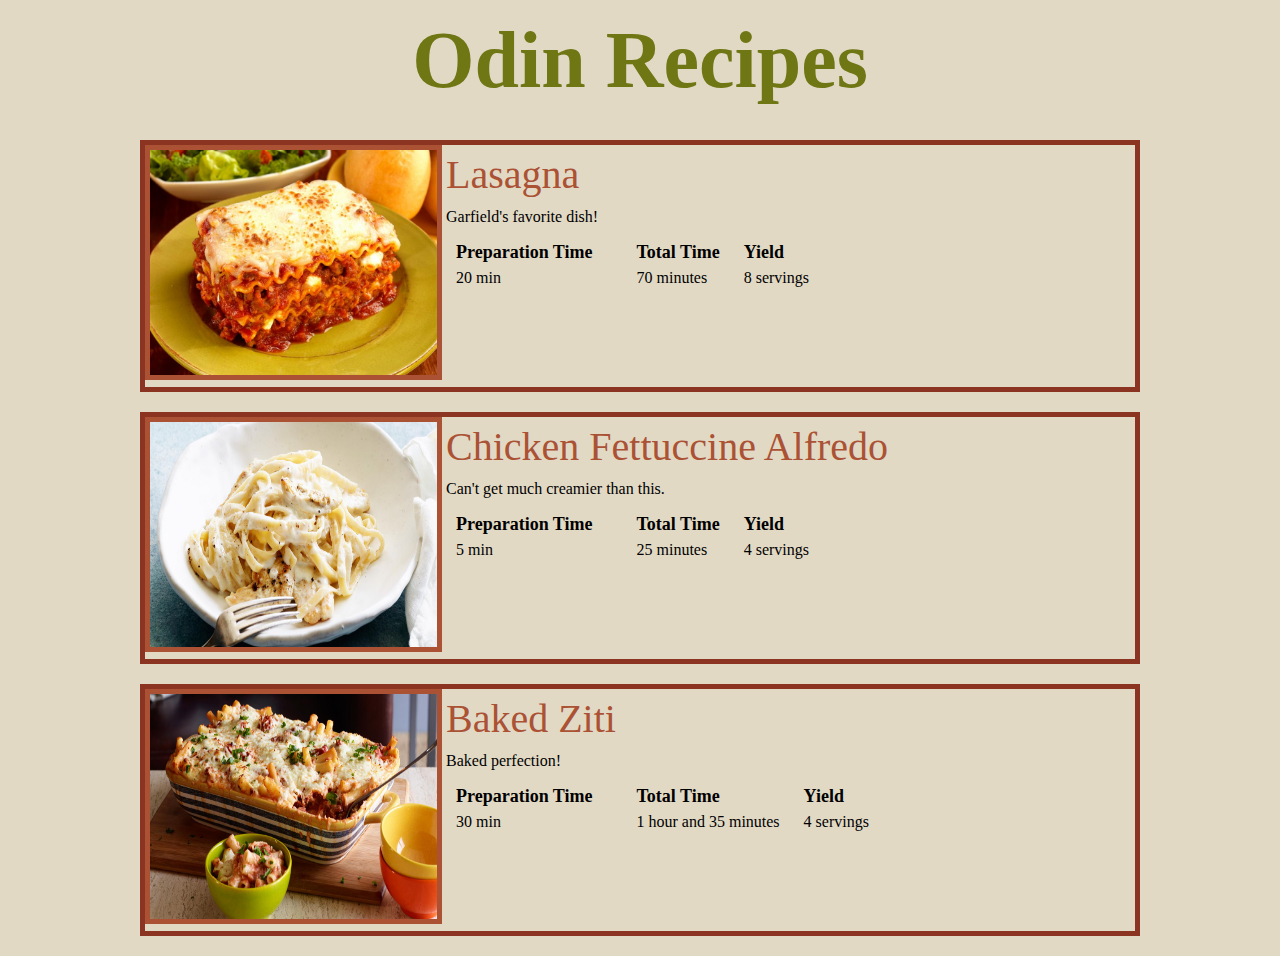
<file: index.html>
<!DOCTYPE html>
<html lang="en">
    <head>
        <meta charset="utf-8">
        <title>Odin Recipes</title>
        <link rel="stylesheet" href="styles.css">
    </head>
    <body>
        <h1>Odin Recipes</h1>
        <div class="recipe-card">
            <img class="recipe-image" src="./images/lasagna.jpeg" alt="lasagna">
            <div class="recipe-content">
                <a class="recipe-link" href="./recipes/lasagna.html">Lasagna</a>
                <p>Garfield's favorite dish!</p>
                <section class="recipe-info">
                    <ul>
                        <li>
                            <h2>Preparation Time</h2>
                            <p>20 min</p>
                        </li>
                        <li>
                        <li>
                            <h2>Total Time</h2>
                            <p>70 minutes</p>
                        </li>
                        <li>
                            <h2>Yield</h2>
                            <p>8 servings</p>
                        </li>
                    </ul>
                </section>
            </div>
        </div>
        <div class="recipe-card">
            <img class="recipe-image" src="./images/fettucinealfredo.jpeg" alt="chicken fettucine alfredo">
            <div class="recipe-content">
                <a class="recipe-link" href="./recipes/fettuccinealfredo.html">Chicken Fettuccine Alfredo</a>
                <p>Can't get much creamier than this.</p>
                <section class="recipe-info">
                    <ul>
                        <li>
                            <h2>Preparation Time</h2>
                            <p>5 min</p>
                        </li>
                        <li>
                        <li>
                            <h2>Total Time</h2>
                            <p>25 minutes</p>
                        </li>
                        <li>
                            <h2>Yield</h2>
                            <p>4 servings</p>
                        </li>
                    </ul>
                </section>
            </div>
        </div>
        <div class="recipe-card">
            <img class="recipe-image" src="./images/bakedziti.jpeg" alt="baked ziti">
            <div class="recipe-content">
                <a class="recipe-link" href="./recipes/bakedziti.html">Baked Ziti</a>
                <p>Baked perfection!</p>
                <section class="recipe-info">
                    <ul>
                        <li>
                            <h2>Preparation Time</h2>
                            <p>30 min</p>
                        </li>
                        <li>
                        <li>
                            <h2>Total Time</h2>
                            <p>1 hour and 35 minutes</p>
                        </li>
                        <li>
                            <h2>Yield</h2>
                            <p>4 servings</p>
                        </li>
                    </ul>
                </section>
            </div>
        </div>
    </body>
</html>
</file>
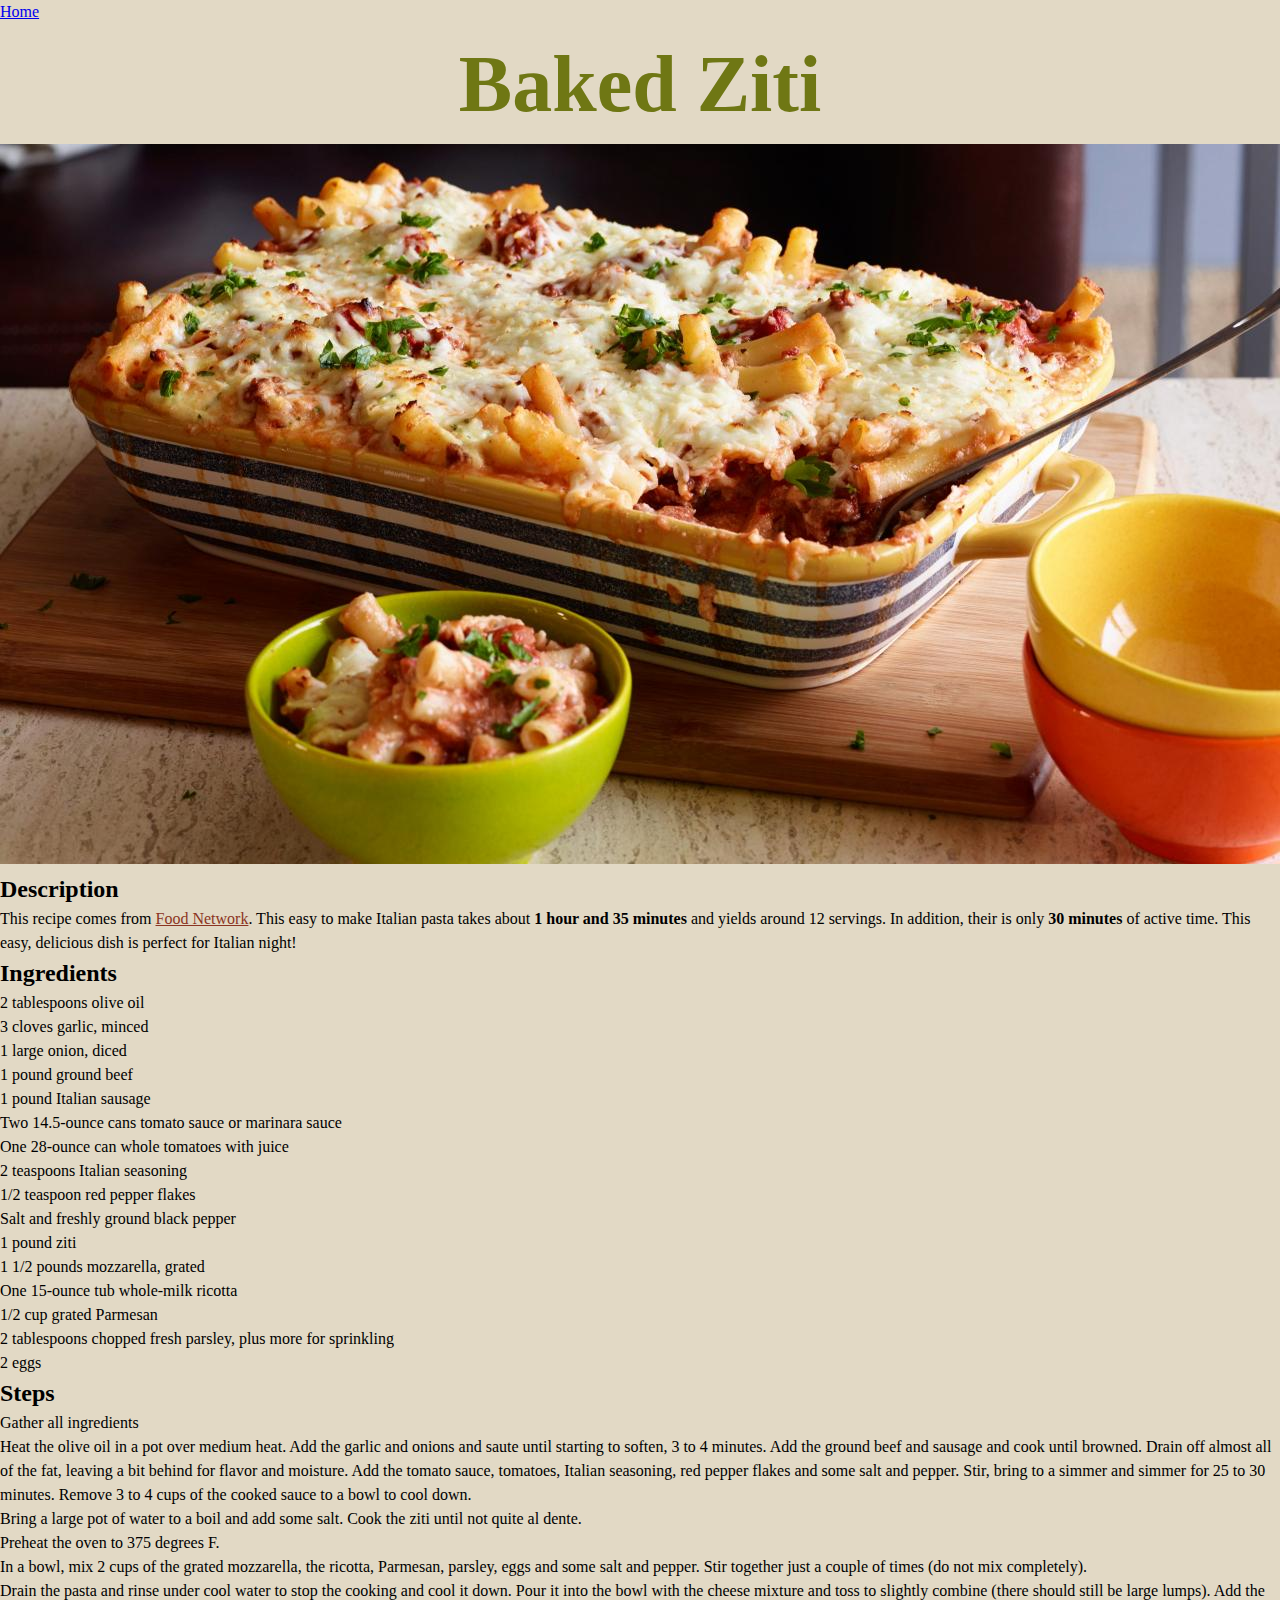
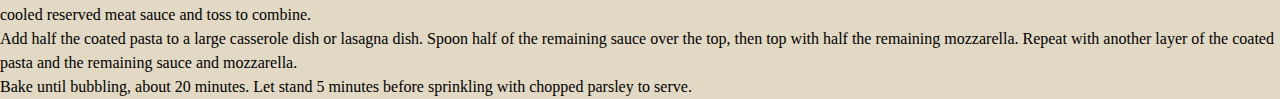
<file: recipes/bakedziti.html>
<!DOCTYPE html>
<html lang="en">
    <head>
        <meta charset="UTF-8">
        <title>Baked Ziti</title>
        <link rel="stylesheet" href="../styles.css">
    </head>
    <body>
        <a href="../index.html">Home</a>
        <h1>Baked Ziti</h1>
        <img src="../images/bakedziti.jpeg" alt="baked ziti">
        <h2>Description</h2>
        <p>This recipe comes from <a class="website" href="https://www.foodnetwork.com/recipes/ree-drummond/baked-ziti-2312399">Food Network</a>. 
            This easy to make Italian pasta takes about <strong>1 hour and 35 minutes</strong> and yields around 12 servings. 
            In addition, their is only <strong>30 minutes</strong> of active time. This easy, delicious dish is perfect for Italian night!</p>
         <h2>Ingredients</h2>
         <ul>
            <li>2 tablespoons olive oil</li>
            <li>3 cloves garlic, minced </li>
            <li>1 large onion, diced</li>
            <li>1 pound ground beef</li>
            <li>1 pound Italian sausage</li>
            <li>Two 14.5-ounce cans tomato sauce or marinara sauce</li>
            <li>One 28-ounce can whole tomatoes with juice</li>
            <li>2 teaspoons Italian seasoning </li>
            <li>1/2 teaspoon red pepper flakes</li>
            <li>Salt and freshly ground black pepper</li>
            <li>1 pound ziti</li>
            <li>1 1/2 pounds mozzarella, grated</li>
            <li>One 15-ounce tub whole-milk ricotta</li>
            <li>1/2 cup grated Parmesan</li>
            <li>2 tablespoons chopped fresh parsley, plus more for sprinkling</li>
            <li>2 eggs</li>
         </ul>
         <h2>Steps</h2>
         <ol>
            <li>Gather all ingredients</li>
            <li>Heat the olive oil in a pot over medium heat. Add the garlic and onions and saute until starting to soften, 3 to 4 minutes. Add 
                the ground beef and sausage and cook until browned. Drain off almost all of the fat, leaving a bit behind for flavor and moisture. 
                Add the tomato sauce, tomatoes, Italian seasoning, red pepper flakes and some salt and pepper. Stir, bring to a simmer and simmer 
                for 25 to 30 minutes. Remove 3 to 4 cups of the cooked sauce to a bowl to cool down.</li>
            <li>Bring a large pot of water to a boil and add some salt. Cook the ziti until not quite al dente.</li>
            <li>Preheat the oven to 375 degrees F.</li>
            <li>In a bowl, mix 2 cups of the grated mozzarella, the ricotta, Parmesan, parsley, eggs and some salt and pepper. Stir together just a 
                couple of times (do not mix completely).</li>
            <li>Drain the pasta and rinse under cool water to stop the cooking and cool it down. Pour it into the bowl with the cheese mixture and 
                toss to slightly combine (there should still be large lumps). Add the cooled reserved meat sauce and toss to combine.</li>
            <li>Add half the coated pasta to a large casserole dish or lasagna dish. Spoon half of the remaining sauce over the top, then top with 
                half the remaining mozzarella. Repeat with another layer of the coated pasta and the remaining sauce and mozzarella.</li>
            <li>Bake until bubbling, about 20 minutes. Let stand 5 minutes before sprinkling with chopped parsley to serve.</li>
         </ol>
    </body>
</html>
</file>
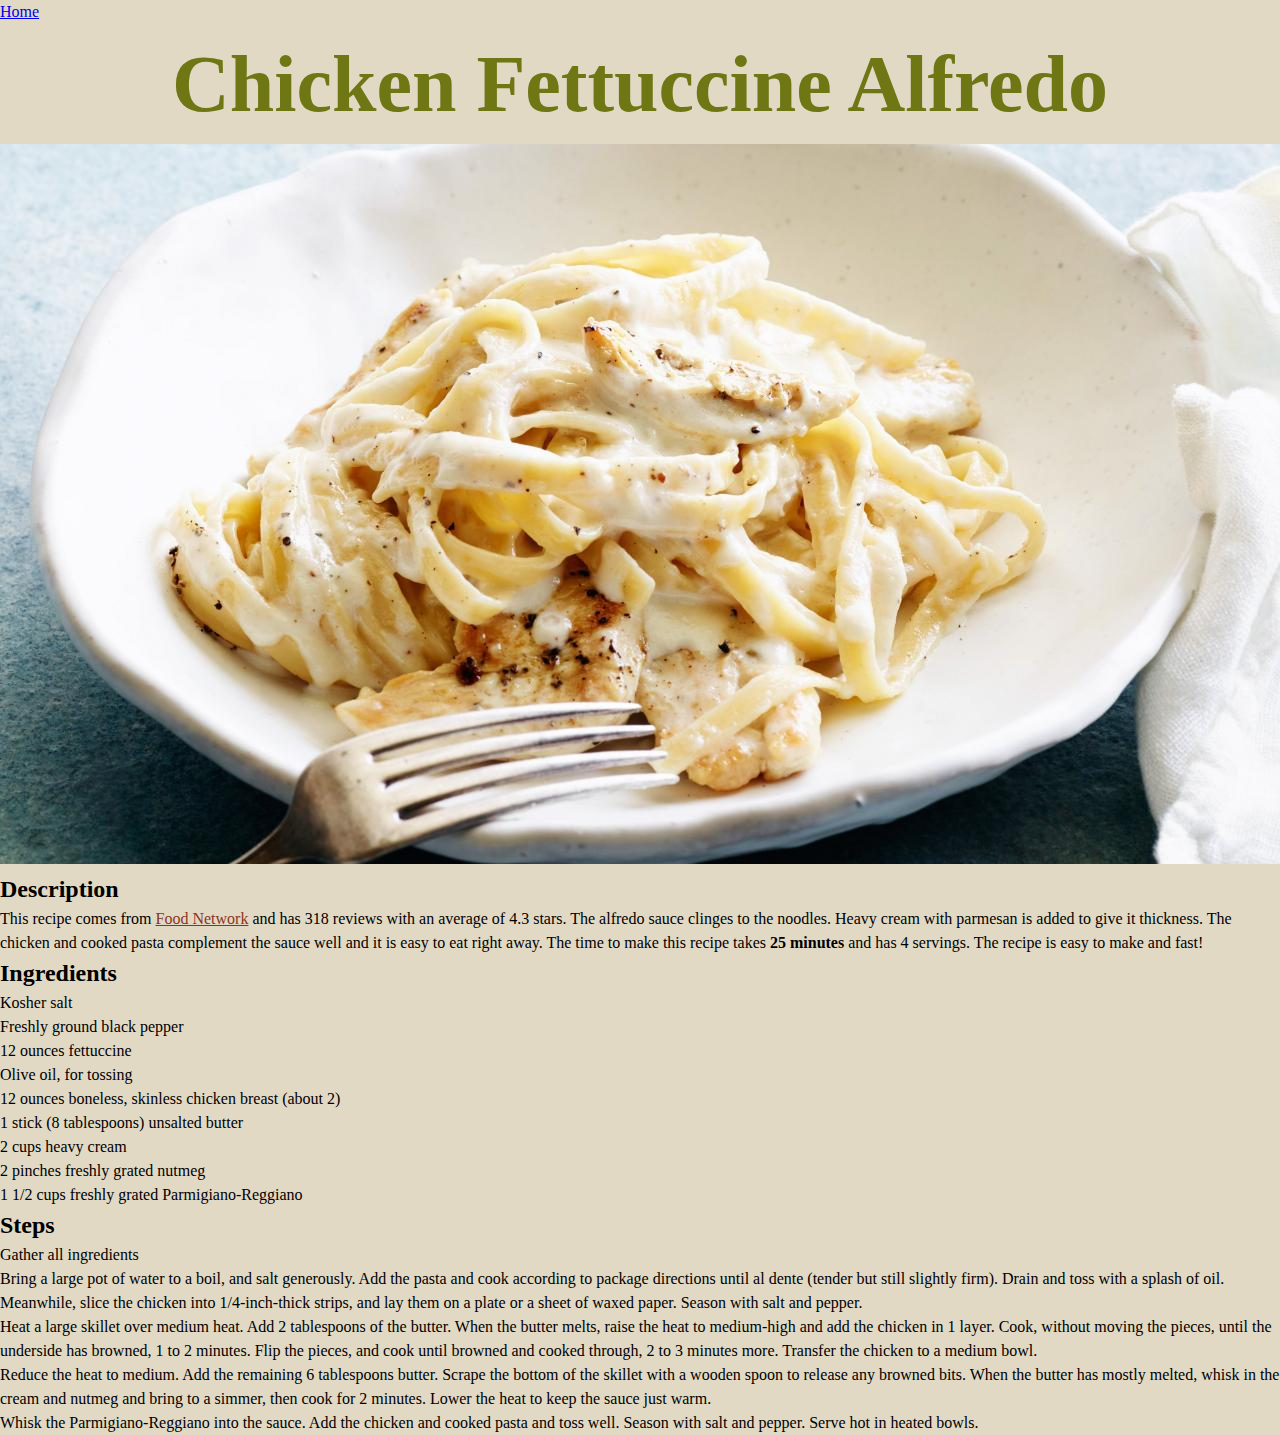
<file: recipes/fettuccinealfredo.html>
<!DOCTYPE html>
<html lang="en">
    <head>
        <meta charset="UTF-8">
        <title>Chicken Fettuccine Alfredo</title>
        <link rel="stylesheet" href="../styles.css">
    </head>
    <body>
        <a href="../index.html">Home</a>
        <h1>Chicken Fettuccine Alfredo</h1>
        <img src="../images/fettucinealfredo.jpeg" alt="chicken fettucine alfredo">
        <h2>Description</h2>
        <p>This recipe comes from <a class="website" href="https://www.foodnetwork.com/recipes/food-network-kitchen/chicken-fettuccine-alfredo-3364118">Food Network</a> 
            and has 318 reviews with an average of 4.3 stars. The alfredo sauce clinges to the noodles. Heavy cream with parmesan is added to give it thickness.
            The chicken and cooked pasta complement the sauce well and it is easy to eat right away. The time to
            make this recipe takes <strong>25 minutes</strong> and has 4 servings. The recipe is easy to make and fast!</p>
        <h2>Ingredients</h2>
        <ul>
            <li>Kosher salt</li>
            <li>Freshly ground black pepper</li>
            <li>12 ounces fettuccine</li>
            <li>Olive oil, for tossing</li>
            <li>12 ounces boneless, skinless chicken breast (about 2)</li>
            <li>1 stick (8 tablespoons) unsalted butter</li>
            <li>2 cups heavy cream</li>
            <li>2 pinches freshly grated nutmeg</li>
            <li>1 1/2 cups freshly grated Parmigiano-Reggiano</li>
        </ul>
        <h2>Steps</h2>
        <ol>
            <li>Gather all ingredients</li>
            <li>Bring a large pot of water to a boil, and salt generously. Add the pasta and cook according to package directions 
                until al dente (tender but still slightly firm). Drain and toss with a splash of oil.</li>
            <li>Meanwhile, slice the chicken into 1/4-inch-thick strips, and lay them on a plate or a sheet of waxed paper. Season 
                with salt and pepper.</li>
            <li>Heat a large skillet over medium heat. Add 2 tablespoons of the butter. When the butter melts, raise the heat to 
                medium-high and add the chicken in 1 layer. Cook, without moving the pieces, until the underside has browned, 1 to 
                2 minutes. Flip the pieces, and cook until browned and cooked through, 2 to 3 minutes more. Transfer the chicken to
                 a medium bowl.</li>
            <li>Reduce the heat to medium. Add the remaining 6 tablespoons butter. Scrape the bottom of the skillet with a wooden 
                spoon to release any browned bits. When the butter has mostly melted, whisk in the cream and nutmeg and bring to a 
                simmer, then cook for 2 minutes. Lower the heat to keep the sauce just warm.</li>
            <li>Whisk the Parmigiano-Reggiano into the sauce. Add the chicken and cooked pasta and toss well. Season with salt and pepper. 
                Serve hot in heated bowls.</li>
        </ol>
    </body>
</html>
</file>
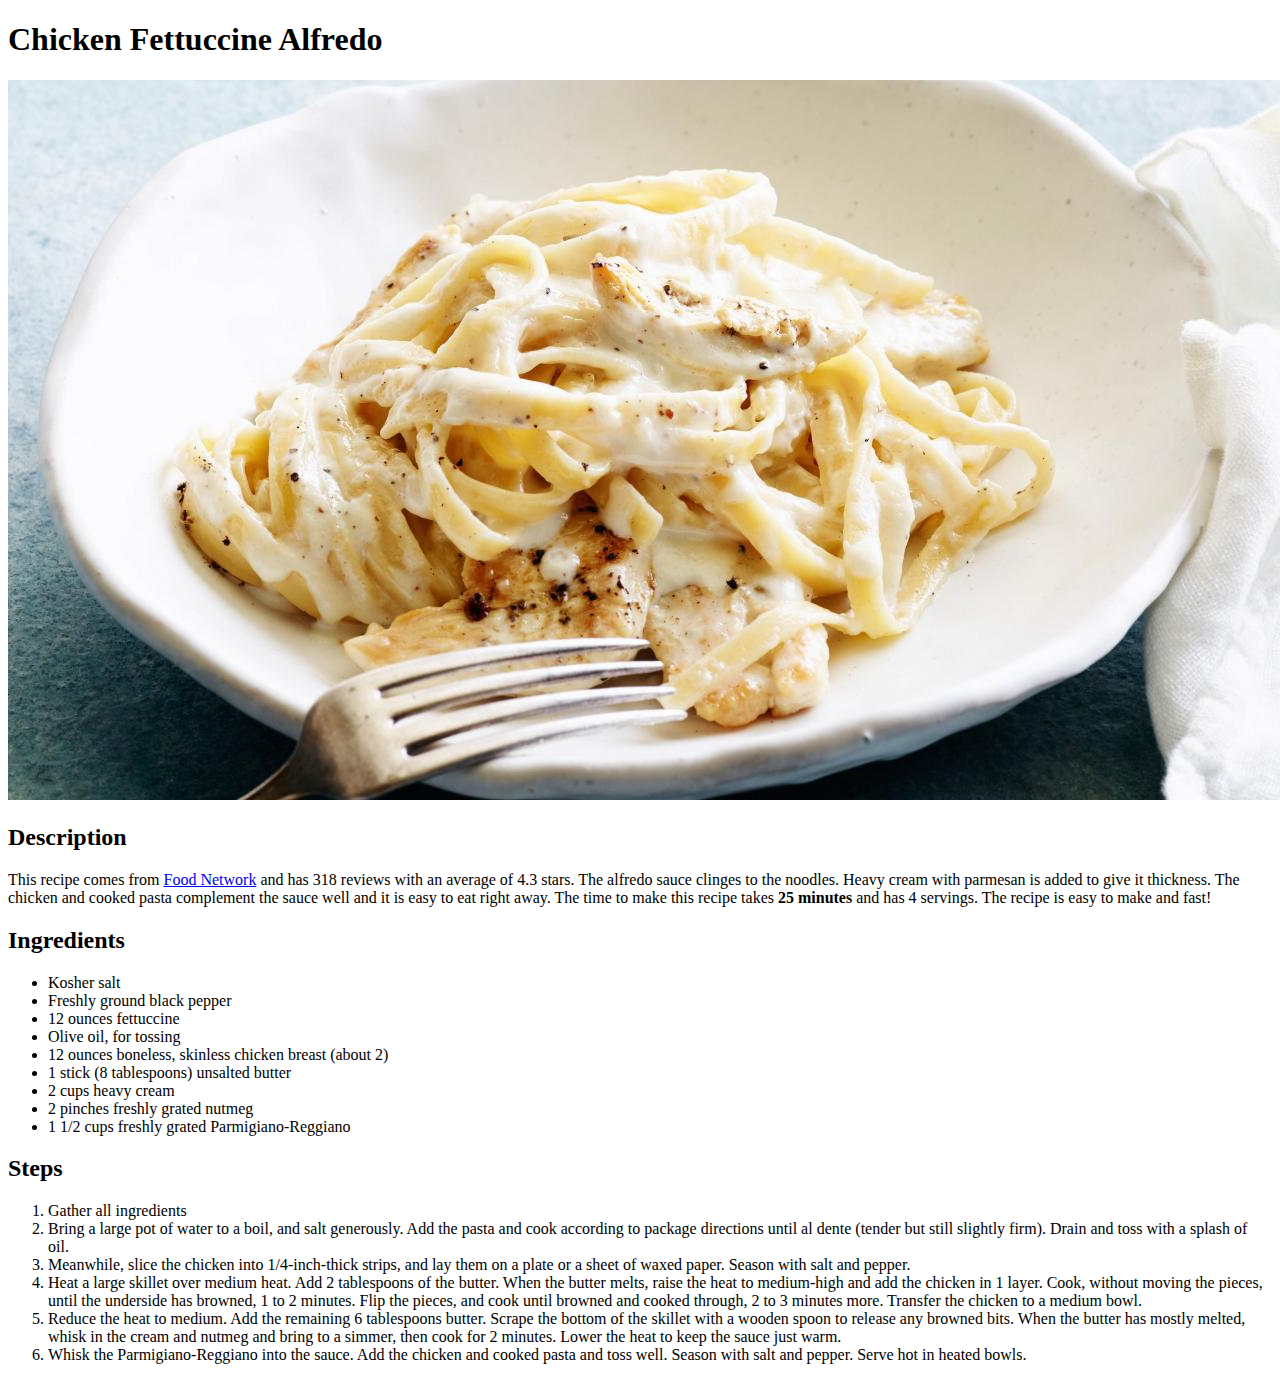
<file: recipes/fettucinealfredo.html>
<!DOCTYPE html>
<html lang="en">
    <head>
        <meta charset="UTF-8">
        <title>Chicken Fettuccine Alfredo</title>
    </head>
    <body>
        <h1>Chicken Fettuccine Alfredo</h1>
        <img src="../images/fettucinealfredo.jpeg">
        <h2>Description</h2>
        <p>This recipe comes from <a href="https://www.foodnetwork.com/recipes/food-network-kitchen/chicken-fettuccine-alfredo-3364118">Food Network</a> 
            and has 318 reviews with an average of 4.3 stars. The alfredo sauce clinges to the noodles. Heavy cream with parmesan is added to give it thickness.
            The chicken and cooked pasta complement the sauce well and it is easy to eat right away. The time to
            make this recipe takes <strong>25 minutes</strong> and has 4 servings. The recipe is easy to make and fast!</p>
        <h2>Ingredients</h2>
        <ul>
            <li>Kosher salt</li>
            <li>Freshly ground black pepper</li>
            <li>12 ounces fettuccine</li>
            <li>Olive oil, for tossing</li>
            <li>12 ounces boneless, skinless chicken breast (about 2)</li>
            <li>1 stick (8 tablespoons) unsalted butter</li>
            <li>2 cups heavy cream</li>
            <li>2 pinches freshly grated nutmeg</li>
            <li>1 1/2 cups freshly grated Parmigiano-Reggiano</li>
        </ul>
        <h2>Steps</h2>
        <ol>
            <li>Gather all ingredients</li>
            <li>Bring a large pot of water to a boil, and salt generously. Add the pasta and cook according to package directions 
                until al dente (tender but still slightly firm). Drain and toss with a splash of oil.</li>
            <li>Meanwhile, slice the chicken into 1/4-inch-thick strips, and lay them on a plate or a sheet of waxed paper. Season 
                with salt and pepper.</li>
            <li>Heat a large skillet over medium heat. Add 2 tablespoons of the butter. When the butter melts, raise the heat to 
                medium-high and add the chicken in 1 layer. Cook, without moving the pieces, until the underside has browned, 1 to 
                2 minutes. Flip the pieces, and cook until browned and cooked through, 2 to 3 minutes more. Transfer the chicken to
                 a medium bowl.</li>
            <li>Reduce the heat to medium. Add the remaining 6 tablespoons butter. Scrape the bottom of the skillet with a wooden 
                spoon to release any browned bits. When the butter has mostly melted, whisk in the cream and nutmeg and bring to a 
                simmer, then cook for 2 minutes. Lower the heat to keep the sauce just warm.</li>
            <li>Whisk the Parmigiano-Reggiano into the sauce. Add the chicken and cooked pasta and toss well. Season with salt and pepper. 
                Serve hot in heated bowls.</li>
        </ol>
    </body>
</html>
</file>
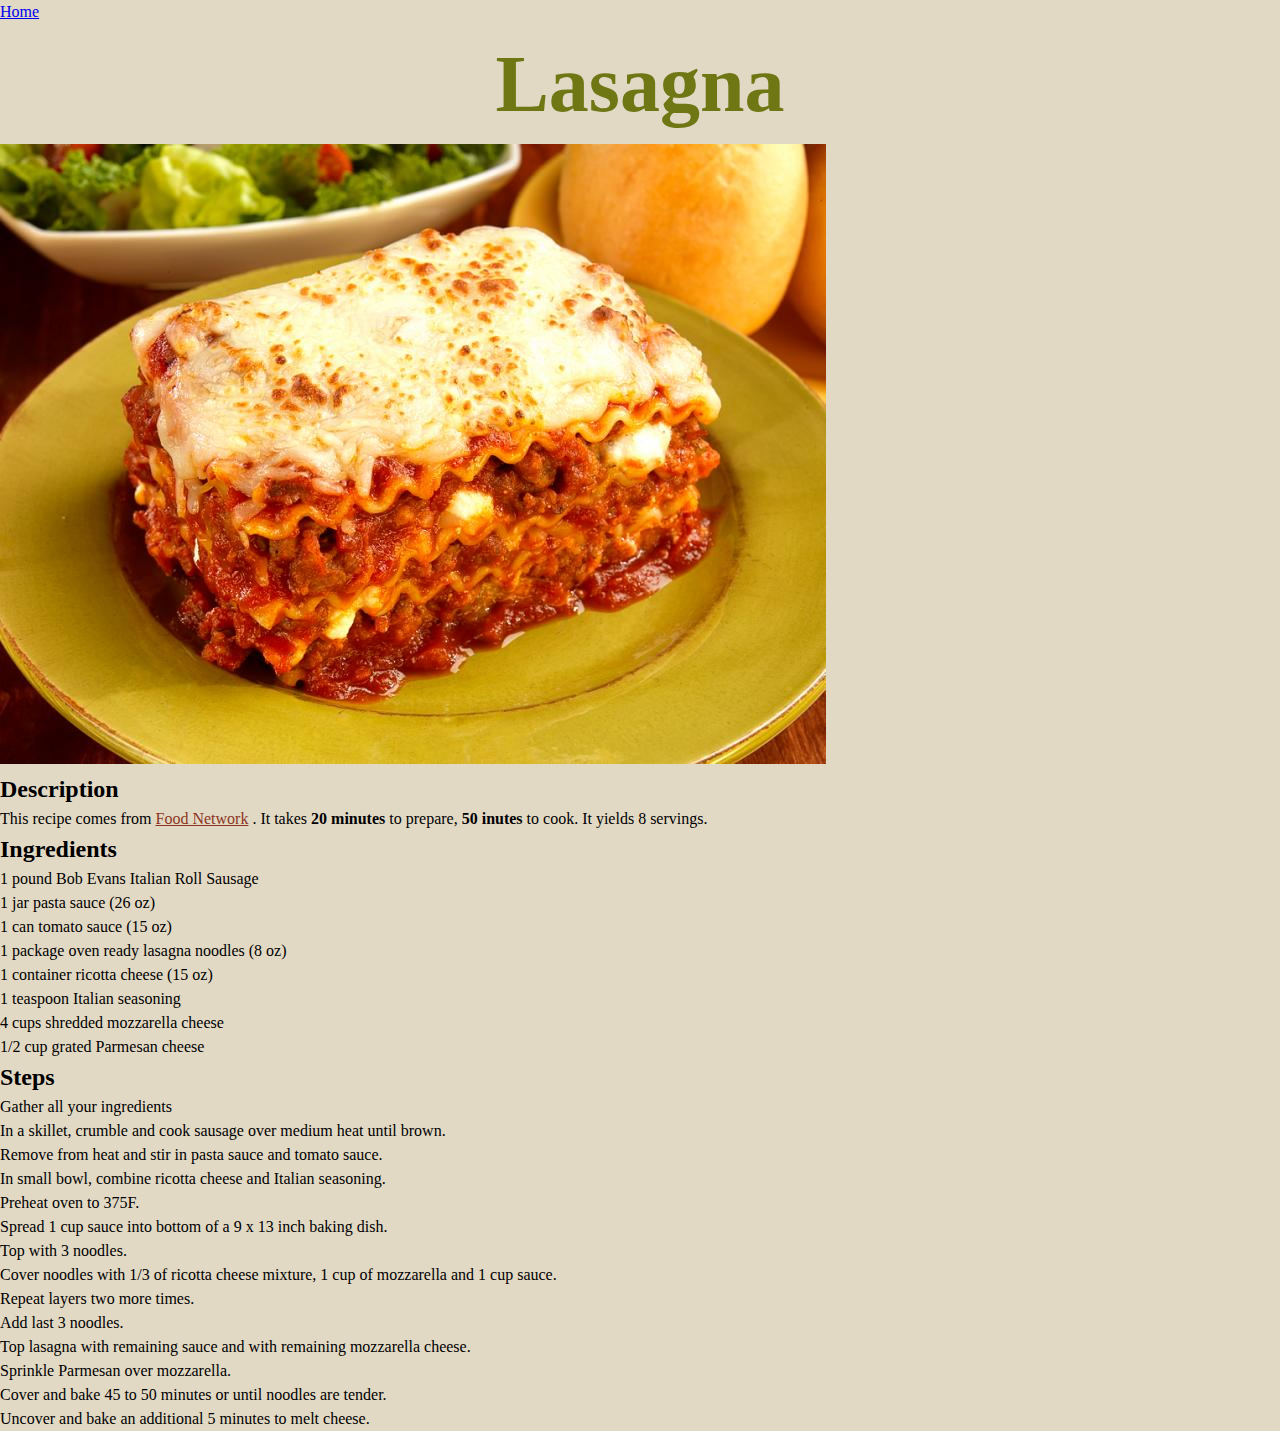
<file: recipes/lasagna.html>
<!DOCTYPE html>
<html lang="en">
<head>
    <meta charset="UTF-8">
    <title>Lasagna</title>
    <link rel="stylesheet" href="../styles.css">
</head>
<body>
    <a href="../index.html">Home</a>
    <h1>Lasagna</h1>
    <img src="../images/lasagna.jpeg" alt="lasagna">

    <h2>Description</h2>
    <p>This recipe comes from <a class="website" href="https://www.foodnetwork.com/recipes/easy-italian-sausage-lasagna-recipe-1961466">Food Network</a> . 
    It takes <strong>20 minutes</strong> to prepare, <strong>50 inutes </strong> to cook. It yields 8 servings. </p>

    <h2>Ingredients</h2>
    <ul>
        <li>1 pound Bob Evans Italian Roll Sausage</li>
        <li>1 jar pasta sauce (26 oz)</li>
        <li>1 can tomato sauce (15 oz)</li>
        <li>1 package oven ready lasagna noodles (8 oz)</li>
        <li>1 container ricotta cheese (15 oz)</li>
        <li>1 teaspoon Italian seasoning</li>
        <li>4 cups shredded mozzarella cheese</li>
        <li>1/2 cup grated Parmesan cheese</li>
    </ul>
    <h2>Steps</h2>
    <ol>
        <li>Gather all your ingredients</li>
        <li>In a skillet, crumble and cook sausage over medium heat until brown.</li>
        <li>Remove from heat and stir in pasta sauce and tomato sauce.</li>
        <li>In small bowl, combine ricotta cheese and Italian seasoning.</li>
        <li>Preheat oven to 375F.</li>
        <li>Spread 1 cup sauce into bottom of a 9 x 13 inch baking dish.</li>
        <li>Top with 3 noodles. </li>
        <li>Cover noodles with 1/3 of ricotta cheese mixture, 1 cup of mozzarella and 1 cup sauce.</li>
        <li>Repeat layers two more times.</li>
        <li>Add last 3 noodles.</li>
        <li>Top lasagna with remaining sauce and with remaining mozzarella cheese.</li>
        <li> Sprinkle Parmesan over mozzarella.</li>
        <li>Cover and bake 45 to 50 minutes or until noodles are tender.</li>
        <li>Uncover and bake an additional 5 minutes to melt cheese.</li>
    </ol>
</body>
</html>
</file>
<file: styles.css>
* {
    line-height: 1.5;
    margin: 0;
    padding: 0;
    box-sizing: border-box;
}

body {
    background-color: #E2D9C5;
}

h1 {
    color: #6F7714;
    text-align: center;
    font-size: 80px;
    font-family: "Brush Script MT", "Lucida Handwriting", "Georgia", serif;
}

.recipe-info ul {
    list-style: none;   
}

.recipe-info ul li {
    display: inline-block;
    margin: 10px;
}

.recipe-info ul li h2 {
    font-size: 18px;
}

.website {
    display: inline;
    text-decoration-line: underline;
    color: #8B3422;
    font-size: 16px;
}

.recipe-card {
    border: 5px solid #8B3422;
    width: 1000px;
    margin: 20px auto;
    padding: 0px;
}

.recipe-image {
    display: inline-block;
    border: 5px solid #AB5235;
    width: 30%;
    height: 235px;
}

.recipe-content {
    display: inline-block;
    width: 50%;
    vertical-align: top;
}

.recipe-link {
    text-decoration: none;
    color: #AB5235;
    font-size: 50px;
    vertical-align: top;
    margin: 0px auto;
    font-size: 40px;
}
</file>
